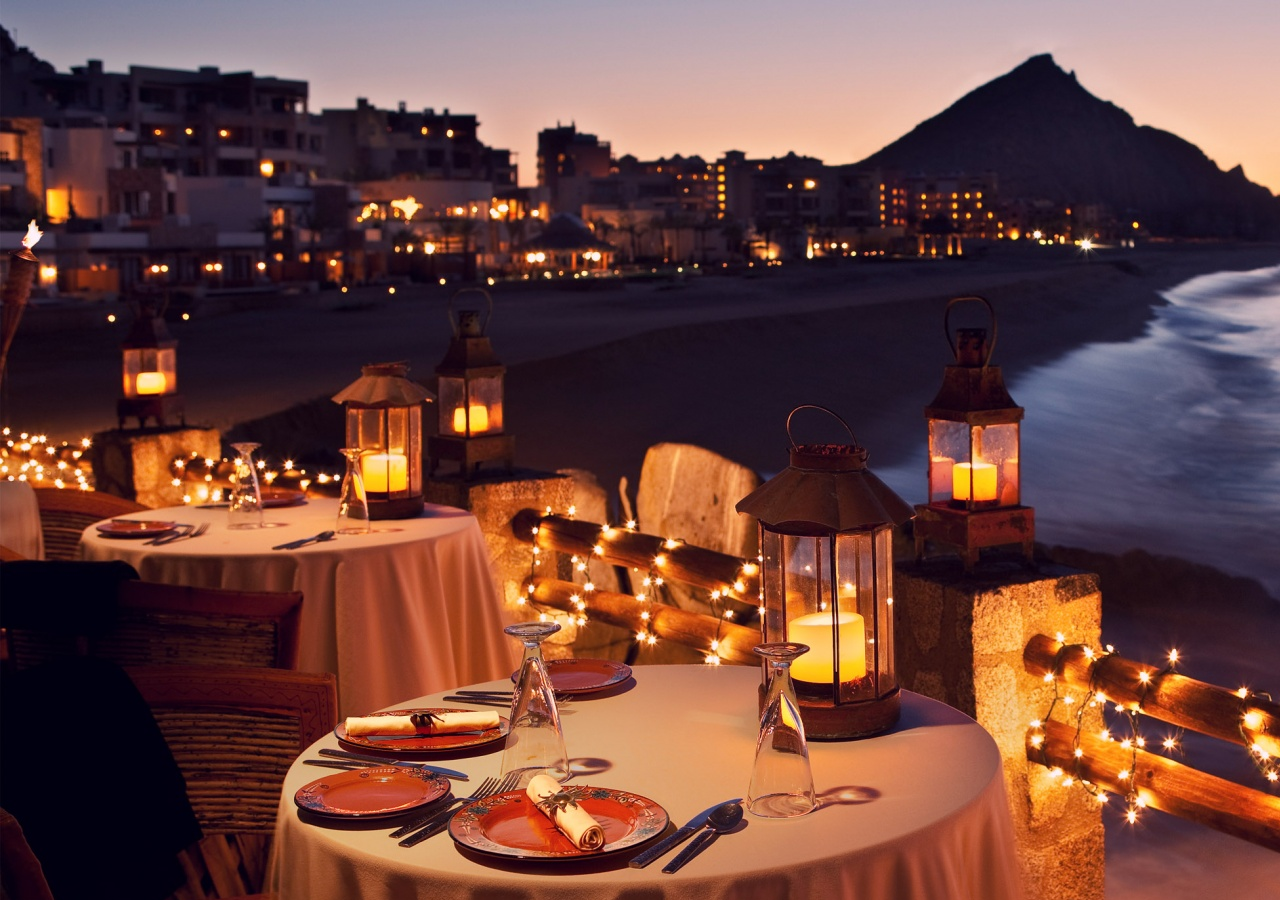
<file: src/main/resources/static/requestForDinner.html>
<!DOCTYPE html>
<html>
<head>
<meta charset="ISO-8859-1">
<script type="text/javascript" src="jquery-1.8.3.min.js"></script>
 <script type="text/javascript" src="requestForDinner.js"> </script> 

<link rel="stylesheet" href="css/style.css">
<link rel="stylesheet" href="css/admin.css">

<title>Response for dinner</title>
<body>

<div class="wrapper centered centered-friends-border "> 
<div class = "form-group">
	
<div id = "content"> </div>
<!-- 	<table id="tabelaPorudzbina" style="border-collapse:separate;  border-spacing:0.6e.m;" align="center"> -->
<!-- 		<tr> </tr> -->
	
<!-- 	</table> -->
	
	<table id="tabelaOdgovorNaPoziv" style="border-collapse:separate;  border-spacing:0.6e.m;" >
		<tr> </tr>
	
	</table>

	
	<table id="tabelaOdabir" style="border-collapse:separate;  border-spacing:0.6e.m;" >
		<tr> </tr>
	
	</table>

	
	
	

</div>   
</div>


</body>
</html>
</file>
<file: src/main/resources/static/css/admin.css>
body {
    background-image: url(m.jpg);
 	 /*background: 	linear-gradient(#e6eeff,#6699ff);*/
    font-family: "Helvetica Neue", Helvetica, Arial;
    padding-top: 90px;
    height : 600px;
}

ul {
    list-style-type: none;
    margin: 0;
    padding: 0;
    overflow: hidden;
    background-color: #1f1424;
}

li {
    float: left;
}

li a, .dropbtn {
    display: inline-block;
    color: white;
    text-align: center;
    padding: 14px 16px;
    text-decoration: none;
}

li a:hover, .dropdown:hover .dropbtn {
    background-color: #f67d34;
}

li.dropdown {
    display: inline-block;
}

.dropdown-content {
    display: none;
    position: absolute;
    background-color: #f9f9f9;
    min-width: 160px;
    box-shadow: 0px 8px 16px 0px rgba(0,0,0,0.2);
}

.dropdown-content a {
    color: black;
    padding: 12px 16px;
    text-decoration: none;
    display: block;
    text-align: left;
}

.dropdown-content a:hover {background-color: #f1f1f1}

.dropdown:hover .dropdown-content {
    display: block;
}

#formLogout #logout {
    width: 8%;
    margin-top: 20px;
    padding: 15px 0;
    font-size: 14px;
    font-weight: 500;
    letter-spacing: 1px;
    text-align: center;
    text-decoration: none;
    -moz-border-radius: 5px;
    -webkit-border-radius: 5px;
    border-radius: 5px;
    border: 1px solid #737b8d;
    -moz-box-shadow:
        0px 5px 5px rgba(000,000,000,0.1),
        inset 0px 1px 0px rgba(255,255,255,0.5);
    -webkit-box-shadow:
        0px 5px 5px rgba(000,000,000,0.1),
        inset 0px 1px 0px rgba(255,255,255,0.5);
    box-shadow:
        0px 5px 5px rgba(000,000,000,0.1),
        inset 0px 1px 0px rgba(255,255,255,0.5);
    text-shadow:
        0px 1px 3px rgba(000,000,000,0.3),
        0px 0px 0px rgba(255,255,255,0);
    display: table;
    position: static;
    clear: both;
}

#tabela {
    margin: 80px;
    background-color: #ffffff;
    border: 1px solid black;
    opacity: 0.9;
    filter: alpha(opacity=90); /* For IE8 and earlier */
}

#tabela p{
	text-align: center;
	font-size : 50px;
	font-weight: bold;
    color: #000000;
}

#tabelaPrikaz {
    border-collapse: collapse;
    width: 98%;
    margin : 10px;
}

input[type=submit]{
	width: 100%;
	font-weight: bold;
    color: #000000;
    align-self : center;
    -webkit-align-self: center;
}

th, td {
    text-align: center;
    padding: 8px;
    font-weight: bold;
    color: #000000;
}

tr{background-color: #f2f2f2}

th {
    background-color: #000000;
    color: white;
}

#mestoZaZalbu{
	text-align: center;
}


#mestoZaZalbu p{
	text-align: center;
	font-size : 20px;
	font-weight: bold;
    color: #000000;
}

#mestoZaZalbu textarea{
	text-align: center;
	font-size : 20px;
	font-weight: bold;
    color: #000000;
	background-color: #ffffff;
}

#mestoZaZalbu select{
	background: #f5f5f5;
    font-size: 0.8rem;
    -moz-border-radius: 3px;
    -webkit-border-radius: 3px;
    border-radius: 3px;
    border: none;
    padding: 13px 10px;
    margin-left : 10px;
    width: 250px;
    margin-bottom: 10px;
    box-shadow: inset 0px 2px 3px rgba( 0,0,0,0.1 );
    clear: both;
}

#zalbaFormAdmin .butt{
	width : 40%;
    border: none;
    color: #000000;
    padding: 16px 32px;
    text-align: center;
    text-decoration: none;
    display: inline-block;
    font-size: 16px;
    margin: 4px 2px;
    -webkit-transition-duration: 0.4s; /* Safari */
    transition-duration: 0.4s;
}
</file>
<file: src/main/resources/static/css/style.css>
/*----------  libraries
------------------------------------------------------------------------------*/
/*----------  reset
------------------------------------------------------------------------------*/
body, div, dl, dt, dd, ul, ol, li, h1, h2, h3, h4, h5, h6, pre, form, fieldset, input, textarea, p, blockquote,  td {
  margin: 0;
  padding: 0; }

th{
	color: #40a540;
}
html {
  -webkit-font-smoothing: antialiased; }

h1, h2, h3, h4, h5, h6 {
  font-weight: normal; }

article, aside, details, figcaption, figure, footer, header, hgroup, nav, section {
  display: block; }

audio, canvas, video {
  display: inline-block;
  *display: inline;
  *zoom: 1; }

audio:not([controls]) {
  display: none; }

[hidden] {
  display: none; }

/*----------  base reset
------------------------------------------------------------------------------*/
html {
  font-size: 100%;
  -webkit-text-size-adjust: 100%;
  -ms-text-size-adjust: 100%; }

html, button, input, select, textarea {
  font-family: sans-serif;
  color: #333; }

body {
  margin: 0;
  font-size: 1em;
  line-height: 1.4; }

::-moz-selection {
  background: #000;
  color: #fff;
  text-shadow: none; }

::selection {
  background: #000;
  color: #fff;
  text-shadow: none; }

/*----------  links
------------------------------------------------------------------------------*/
a {
  text-decoration: none; }

a:focus, a:hover, a:active {
  outline: none; }

/*----------  typography
------------------------------------------------------------------------------*/
abbr[title] {
  border-bottom: 1px dotted; }

b, strong {
  font-weight: bold; }

blockquote {
  margin: 0; }

dfn {
  font-style: italic; }

hr {
  display: block;
  height: 1px;
  border: 0;
  border-top: 1px solid #cccccc;
  margin: 1em 0;
  padding: 0; }

ins {
  background: #ff9;
  color: #000;
  text-decoration: none; }

pre, code, kbd, samp {
  font-family: monospace, serif;
  _font-family: "courier new", monospace;
  font-size: 1em; }

pre {
  white-space: pre;
  white-space: pre-wrap;
  word-wrap: break-word; }

q {
  quotes: none; }

q:before, q:after {
  content: "";
  content: none; }

small {
  font-size: 85%; }

sub, sup {
  font-size: 75%;
  line-height: 0;
  position: relative;
  vertical-align: baseline; }

sup {
  top: -0.5em; }

sub {
  bottom: -0.25em; }

/*----------  lists
------------------------------------------------------------------------------*/
nav ul,
nav ol,
ul,
li {
  list-style: none;
  list-style-image: none;
  margin: 0;
  padding: 0; }

/*----------  Embedded content
------------------------------------------------------------------------------*/
img {
  border: 0;
  -ms-interpolation-mode: bicubic;
  vertical-align: middle; }

svg:not(:root) {
  overflow: hidden; }

/*----------  forms
------------------------------------------------------------------------------*/
figure {
  margin: 0; }

form {
  margin: 0; }

fieldset {
  border: 0;
  margin: 0;
  padding: 0; }

label {
  cursor: pointer; }

legend {
  border: 0;
  *margin-left: -7px;
  padding: 0;
  white-space: normal; }

button, input, select, textarea {
  font-size: 100%;
  margin: 0;
  vertical-align: baseline;
  *vertical-align: middle; }

button, input {
  line-height: normal; }

button, input[type="button"], input[type="reset"], input[type="submit"] {
  cursor: pointer;
  -webkit-appearance: button;
  *overflow: visible;}

button[disabled], input[disabled] {
  cursor: default; }

input[type="checkbox"], input[type="radio"] {
  box-sizing: border-box;
  padding: 0;
  *width: 13px;
  *height: 13px; }

input[type="search"] {
  -webkit-appearance: textfield;
  -moz-box-sizing: content-box;
  -webkit-box-sizing: content-box;
  box-sizing: content-box; }

input[type="search"]::-webkit-search-decoration, input[type="search"]::-webkit-search-cancel-button {
  -webkit-appearance: none; }

button::-moz-focus-inner, input::-moz-focus-inner {
  border: 0;
  padding: 0; }

textarea {
  overflow: auto;
  vertical-align: top;
  resize: vertical; }

/* Colors for form validity */
input:invalid, textarea:invalid {
  background-color: #f0dddd; }

input, textarea, select {
  outline: none; }

/*----------  tables
------------------------------------------------------------------------------*/
table {
  border-collapse: collapse;
  border-spacing: 0; }

td {
  vertical-align: top; }

/*----------  chrome frame prompt
------------------------------------------------------------------------------*/
.chromeframe {
  margin: 0.2em 0;
  background: #ccc;
  color: black;
  padding: 0.2em 0; }

/*----------  clearfix
------------------------------------------------------------------------------*/
.clearfix:before, .clearfix:after {
  content: "";
  display: table; }

.clearfix:after {
  clear: both; }

.clearfix {
  *zoom: 1; }

/* jQuery UI - v1.9.2 - 2013-02-13
* http://jqueryui.com
* Includes: jquery.ui.core.css, jquery.ui.datepicker.css
* To view and modify this theme, visit http://jqueryui.com/themeroller/?ffDefault=Trebuchet%20MS%2CHelvetica%2CArial%2Csans-serif&fwDefault=bold&fsDefault=1.1em&cornerRadius=6px&bgColorHeader=dddddd&bgTextureHeader=glass&bgImgOpacityHeader=35&borderColorHeader=bbbbbb&fcHeader=444444&iconColorHeader=999999&bgColorContent=c9c9c9&bgTextureContent=inset_soft&bgImgOpacityContent=50&borderColorContent=aaaaaa&fcContent=333333&iconColorContent=999999&bgColorDefault=eeeeee&bgTextureDefault=glass&bgImgOpacityDefault=60&borderColorDefault=cccccc&fcDefault=3383bb&iconColorDefault=70b2e1&bgColorHover=f8f8f8&bgTextureHover=glass&bgImgOpacityHover=100&borderColorHover=bbbbbb&fcHover=599fcf&iconColorHover=3383bb&bgColorActive=999999&bgTextureActive=inset_hard&bgImgOpacityActive=75&borderColorActive=999999&fcActive=ffffff&iconColorActive=454545&bgColorHighlight=eeeeee&bgTextureHighlight=flat&bgImgOpacityHighlight=55&borderColorHighlight=ffffff&fcHighlight=444444&iconColorHighlight=3383bb&bgColorError=c0402a&bgTextureError=flat&bgImgOpacityError=55&borderColorError=c0402a&fcError=ffffff&iconColorError=fbc856&bgColorOverlay=eeeeee&bgTextureOverlay=flat&bgImgOpacityOverlay=0&opacityOverlay=80&bgColorShadow=aaaaaa&bgTextureShadow=flat&bgImgOpacityShadow=0&opacityShadow=60&thicknessShadow=4px&offsetTopShadow=-4px&offsetLeftShadow=-4px&cornerRadiusShadow=0px
* Copyright (c) 2013 jQuery Foundation and other contributors Licensed MIT */
/* Layout helpers
----------------------------------*/
.ui-helper-hidden {
  display: none; }

.ui-helper-hidden-accessible {
  border: 0;
  clip: rect(0 0 0 0);
  height: 1px;
  margin: -1px;
  overflow: hidden;
  padding: 0;
  position: absolute;
  width: 1px; }

.ui-helper-reset {
  margin: 0;
  padding: 0;
  border: 0;
  outline: 0;
  line-height: 1.3;
  text-decoration: none;
  font-size: 100%;
  list-style: none; }

.ui-helper-clearfix:before, .ui-helper-clearfix:after {
  content: "";
  display: table; }

.ui-helper-clearfix:after {
  clear: both; }

.ui-helper-clearfix {
  zoom: 1; }

.ui-helper-zfix {
  width: 100%;
  height: 100%;
  top: 0;
  left: 0;
  position: absolute;
  opacity: 0;
  filter: Alpha(Opacity=0); }

/* Interaction Cues
----------------------------------*/
.ui-state-disabled {
  cursor: default !important; }

/* Icons
----------------------------------*/
/* states and images */
.ui-icon {
  display: block;
  text-indent: -99999px;
  overflow: hidden;
  background-repeat: no-repeat; }

/* Misc visuals
----------------------------------*/
/* Overlays */
.ui-widget-overlay {
  position: absolute;
  top: 0;
  left: 0;
  width: 100%;
  height: 100%; }

.ui-datepicker {
  width: 17em;
  padding: 0.2em 0.2em 0;
  display: none; }

.ui-datepicker .ui-datepicker-header {
  position: relative;
  padding: 0.2em 0; }

.ui-datepicker .ui-datepicker-prev, .ui-datepicker .ui-datepicker-next {
  position: absolute;
  top: 2px;
  width: 1.8em;
  height: 1.8em; }

.ui-datepicker .ui-datepicker-prev-hover, .ui-datepicker .ui-datepicker-next-hover {
  top: 1px; }

.ui-datepicker .ui-datepicker-prev {
  left: 2px; }

.ui-datepicker .ui-datepicker-next {
  right: 2px; }

.ui-datepicker .ui-datepicker-prev-hover {
  left: 1px; }

.ui-datepicker .ui-datepicker-next-hover {
  right: 1px; }

.ui-datepicker .ui-datepicker-prev span, .ui-datepicker .ui-datepicker-next span {
  display: block;
  position: absolute;
  left: 50%;
  margin-left: -8px;
  top: 50%;
  margin-top: -8px; }

.ui-datepicker .ui-datepicker-title {
  margin: 0 2.3em;
  line-height: 1.8em;
  text-align: center; }

.ui-datepicker .ui-datepicker-title select {
  font-size: 1em;
  margin: 1px 0; }

.ui-datepicker select.ui-datepicker-month-year {
  width: 100%; }

.ui-datepicker select.ui-datepicker-month,
.ui-datepicker select.ui-datepicker-year {
  width: 49%; }

.ui-datepicker table {
  width: 100%;
  font-size: .9em;
  border-collapse: collapse;
  margin: 0 0 0.4em; }

.ui-datepicker th {
  padding: 0.7em 0.3em;
  text-align: center;
  font-weight: bold;
  border: 0; }

.ui-datepicker td {
  border: 0;
  padding: 1px; }

.ui-datepicker td span, .ui-datepicker td a {
  display: block;
  padding: .2em;
  text-align: right;
  text-decoration: none; }

.ui-datepicker .ui-datepicker-buttonpane {
  background-image: none;
  margin: 0.7em 0 0 0;
  padding: 0 0.2em;
  border-left: 0;
  border-right: 0;
  border-bottom: 0; }

.ui-datepicker .ui-datepicker-buttonpane button {
  float: right;
  margin: 0.5em 0.2em 0.4em;
  cursor: pointer;
  padding: 0.2em 0.6em 0.3em 0.6em;
  width: auto;
  overflow: visible; }

.ui-datepicker .ui-datepicker-buttonpane button.ui-datepicker-current {
  float: left; }

/* with multiple calendars */
.ui-datepicker.ui-datepicker-multi {
  width: auto; }

.ui-datepicker-multi .ui-datepicker-group {
  float: left; }

.ui-datepicker-multi .ui-datepicker-group table {
  width: 95%;
  margin: 0 auto 0.4em; }

.ui-datepicker-multi-2 .ui-datepicker-group {
  width: 50%; }

.ui-datepicker-multi-3 .ui-datepicker-group {
  width: 33.3%; }

.ui-datepicker-multi-4 .ui-datepicker-group {
  width: 25%; }

.ui-datepicker-multi .ui-datepicker-group-last .ui-datepicker-header {
  border-left-width: 0; }

.ui-datepicker-multi .ui-datepicker-group-middle .ui-datepicker-header {
  border-left-width: 0; }

.ui-datepicker-multi .ui-datepicker-buttonpane {
  clear: left; }

.ui-datepicker-row-break {
  clear: both;
  width: 100%;
  font-size: 0em; }

/* RTL support */
.ui-datepicker-rtl {
  direction: rtl; }

.ui-datepicker-rtl .ui-datepicker-prev {
  right: 2px;
  left: auto; }

.ui-datepicker-rtl .ui-datepicker-next {
  left: 2px;
  right: auto; }

.ui-datepicker-rtl .ui-datepicker-prev:hover {
  right: 1px;
  left: auto; }

.ui-datepicker-rtl .ui-datepicker-next:hover {
  left: 1px;
  right: auto; }

.ui-datepicker-rtl .ui-datepicker-buttonpane {
  clear: right; }

.ui-datepicker-rtl .ui-datepicker-buttonpane button {
  float: left; }

.ui-datepicker-rtl .ui-datepicker-buttonpane button.ui-datepicker-current {
  float: right; }

.ui-datepicker-rtl .ui-datepicker-group {
  float: right; }

.ui-datepicker-rtl .ui-datepicker-group-last .ui-datepicker-header {
  border-right-width: 0;
  border-left-width: 1px; }

.ui-datepicker-rtl .ui-datepicker-group-middle .ui-datepicker-header {
  border-right-width: 0;
  border-left-width: 1px; }

/* IE6 IFRAME FIX (taken from datepicker 1.5.3 */
.ui-datepicker-cover {
  position: absolute;
  /*must have*/
  z-index: -1;
  /*must have*/
  filter: mask();
  /*must have*/
  top: -4px;
  /*must have*/
  left: -4px;
  /*must have*/
  width: 200px;
  /*must have*/
  height: 200px;
  /*must have*/ }

/* Component containers
----------------------------------*/
.ui-widget {
  font-family: Trebuchet MS, Helvetica, Arial, sans-serif;
  font-size: 1.1em; }

.ui-widget .ui-widget {
  font-size: 1em; }

.ui-widget input, .ui-widget select, .ui-widget textarea, .ui-widget button {
  font-family: Trebuchet MS, Helvetica, Arial, sans-serif;
  font-size: 1em; }

.ui-widget-content {
  border: 1px solid #aaaaaa;
  background: #c9c9c9 url(../images/datepicker/ui-bg_inset-soft_50_c9c9c9_1x100.png) 50% bottom repeat-x;
  color: #333333; }

.ui-widget-content a {
  color: #333333; }

.ui-widget-header {
  border: 1px solid #bbbbbb;
  background: #dddddd url(../images/datepicker/ui-bg_glass_35_dddddd_1x400.png) 50% 50% repeat-x;
  color: #444444;
  font-weight: bold; }

.ui-widget-header a {
  color: #444444; }

/* Interaction states
----------------------------------*/
.ui-state-default, .ui-widget-content .ui-state-default, .ui-widget-header .ui-state-default {
  border: 1px solid #cccccc;
  background: #eeeeee url(../images/datepicker/ui-bg_glass_60_eeeeee_1x400.png) 50% 50% repeat-x;
  font-weight: bold;
  color: #ffcc99 }

.ui-state-default a, .ui-state-default a:link, .ui-state-default a:visited {
  color: #ffcc99;
  text-decoration: none; }

.ui-state-hover, .ui-widget-content .ui-state-hover, .ui-widget-header .ui-state-hover, .ui-state-focus, .ui-widget-content .ui-state-focus, .ui-widget-header .ui-state-focus {
  border: 1px solid #bbbbbb;
  background: #f8f8f8 url(../images/datepicker/ui-bg_glass_100_f8f8f8_1x400.png) 50% 50% repeat-x;
  font-weight: bold;
  color: #000; }

.ui-state-hover a, .ui-state-hover a:hover, .ui-state-hover a:link, .ui-state-hover a:visited {
  color: #000;
  text-decoration: none; }

.ui-state-active, .ui-widget-content .ui-state-active, .ui-widget-header .ui-state-active {
  border: 1px solid #999999;
  background: #999999 url(../images/datepicker/ui-bg_inset-hard_75_999999_1x100.png) 50% 50% repeat-x;
  font-weight: bold;
  color: #ffffff; }

.ui-state-active a, .ui-state-active a:link, .ui-state-active a:visited {
  color: #ffffff;
  text-decoration: none; }

/* Interaction Cues
----------------------------------*/
.ui-state-highlight, .ui-widget-content .ui-state-highlight, .ui-widget-header .ui-state-highlight {
  border: 1px solid white;
  background: #eeeeee url(../images/datepicker/ui-bg_flat_55_eeeeee_40x100.png) 50% 50% repeat-x;
  color: #444444; }

.ui-state-highlight a, .ui-widget-content .ui-state-highlight a, .ui-widget-header .ui-state-highlight a {
  color: #444444; }

.ui-state-error, .ui-widget-content .ui-state-error, .ui-widget-header .ui-state-error {
  border: 1px solid #c0402a;
  background: #c0402a url(../images/datepicker/ui-bg_flat_55_c0402a_40x100.png) 50% 50% repeat-x;
  color: #ffffff; }

.ui-state-error a, .ui-widget-content .ui-state-error a, .ui-widget-header .ui-state-error a {
  color: #ffffff; }

.ui-state-error-text, .ui-widget-content .ui-state-error-text, .ui-widget-header .ui-state-error-text {
  color: #ffffff; }

.ui-priority-primary, .ui-widget-content .ui-priority-primary, .ui-widget-header .ui-priority-primary {
  font-weight: bold; }

.ui-priority-secondary, .ui-widget-content .ui-priority-secondary, .ui-widget-header .ui-priority-secondary {
  opacity: .7;
  filter: Alpha(Opacity=70);
  font-weight: normal; }

.ui-state-disabled, .ui-widget-content .ui-state-disabled, .ui-widget-header .ui-state-disabled {
  opacity: .35;
  filter: Alpha(Opacity=35);
  background-image: none; }

.ui-state-disabled .ui-icon {
  filter: Alpha(Opacity=35); }

/* For IE8 - See #6059 */
/* Icons
----------------------------------*/
/* states and images */
.ui-icon {
  width: 16px;
  height: 16px;
  background-image: url(../images/datepicker/ui-icons_999999_256x240.png); }

.ui-widget-content .ui-icon {
  background-image: url(../images/datepicker/ui-icons_999999_256x240.png); }

.ui-widget-header .ui-icon {
  background-image: url(../images/datepicker/ui-icons_999999_256x240.png); }

.ui-state-default .ui-icon {
  background-image: url(../images/datepicker/ui-icons_70b2e1_256x240.png); }

.ui-state-hover .ui-icon, .ui-state-focus .ui-icon {
  background-image: url(../images/datepicker/ui-icons_3383bb_256x240.png); }

.ui-state-active .ui-icon {
  background-image: url(../images/datepicker/ui-icons_454545_256x240.png); }

.ui-state-highlight .ui-icon {
  background-image: url(../images/datepicker/ui-icons_3383bb_256x240.png); }

.ui-state-error .ui-icon, .ui-state-error-text .ui-icon {
  background-image: url(../images/datepicker/ui-icons_fbc856_256x240.png); }

/* positioning */
.ui-icon-carat-1-n {
  background-position: 0 0; }

.ui-icon-carat-1-ne {
  background-position: -16px 0; }

.ui-icon-carat-1-e {
  background-position: -32px 0; }

.ui-icon-carat-1-se {
  background-position: -48px 0; }

.ui-icon-carat-1-s {
  background-position: -64px 0; }

.ui-icon-carat-1-sw {
  background-position: -80px 0; }

.ui-icon-carat-1-w {
  background-position: -96px 0; }

.ui-icon-carat-1-nw {
  background-position: -112px 0; }

.ui-icon-carat-2-n-s {
  background-position: -128px 0; }

.ui-icon-carat-2-e-w {
  background-position: -144px 0; }

.ui-icon-triangle-1-n {
  background-position: 0 -16px; }

.ui-icon-triangle-1-ne {
  background-position: -16px -16px; }

.ui-icon-triangle-1-e {
  background-position: -32px -16px; }

.ui-icon-triangle-1-se {
  background-position: -48px -16px; }

.ui-icon-triangle-1-s {
  background-position: -64px -16px; }

.ui-icon-triangle-1-sw {
  background-position: -80px -16px; }

.ui-icon-triangle-1-w {
  background-position: -96px -16px; }

.ui-icon-triangle-1-nw {
  background-position: -112px -16px; }

.ui-icon-triangle-2-n-s {
  background-position: -128px -16px; }

.ui-icon-triangle-2-e-w {
  background-position: -144px -16px; }

.ui-icon-arrow-1-n {
  background-position: 0 -32px; }

.ui-icon-arrow-1-ne {
  background-position: -16px -32px; }

.ui-icon-arrow-1-e {
  background-position: -32px -32px; }

.ui-icon-arrow-1-se {
  background-position: -48px -32px; }

.ui-icon-arrow-1-s {
  background-position: -64px -32px; }

.ui-icon-arrow-1-sw {
  background-position: -80px -32px; }

.ui-icon-arrow-1-w {
  background-position: -96px -32px; }

.ui-icon-arrow-1-nw {
  background-position: -112px -32px; }

.ui-icon-arrow-2-n-s {
  background-position: -128px -32px; }

.ui-icon-arrow-2-ne-sw {
  background-position: -144px -32px; }

.ui-icon-arrow-2-e-w {
  background-position: -160px -32px; }

.ui-icon-arrow-2-se-nw {
  background-position: -176px -32px; }

.ui-icon-arrowstop-1-n {
  background-position: -192px -32px; }

.ui-icon-arrowstop-1-e {
  background-position: -208px -32px; }

.ui-icon-arrowstop-1-s {
  background-position: -224px -32px; }

.ui-icon-arrowstop-1-w {
  background-position: -240px -32px; }

.ui-icon-arrowthick-1-n {
  background-position: 0 -48px; }

.ui-icon-arrowthick-1-ne {
  background-position: -16px -48px; }

.ui-icon-arrowthick-1-e {
  background-position: -32px -48px; }

.ui-icon-arrowthick-1-se {
  background-position: -48px -48px; }

.ui-icon-arrowthick-1-s {
  background-position: -64px -48px; }

.ui-icon-arrowthick-1-sw {
  background-position: -80px -48px; }

.ui-icon-arrowthick-1-w {
  background-position: -96px -48px; }

.ui-icon-arrowthick-1-nw {
  background-position: -112px -48px; }

.ui-icon-arrowthick-2-n-s {
  background-position: -128px -48px; }

.ui-icon-arrowthick-2-ne-sw {
  background-position: -144px -48px; }

.ui-icon-arrowthick-2-e-w {
  background-position: -160px -48px; }

.ui-icon-arrowthick-2-se-nw {
  background-position: -176px -48px; }

.ui-icon-arrowthickstop-1-n {
  background-position: -192px -48px; }

.ui-icon-arrowthickstop-1-e {
  background-position: -208px -48px; }

.ui-icon-arrowthickstop-1-s {
  background-position: -224px -48px; }

.ui-icon-arrowthickstop-1-w {
  background-position: -240px -48px; }

.ui-icon-arrowreturnthick-1-w {
  background-position: 0 -64px; }

.ui-icon-arrowreturnthick-1-n {
  background-position: -16px -64px; }

.ui-icon-arrowreturnthick-1-e {
  background-position: -32px -64px; }

.ui-icon-arrowreturnthick-1-s {
  background-position: -48px -64px; }

.ui-icon-arrowreturn-1-w {
  background-position: -64px -64px; }

.ui-icon-arrowreturn-1-n {
  background-position: -80px -64px; }

.ui-icon-arrowreturn-1-e {
  background-position: -96px -64px; }

.ui-icon-arrowreturn-1-s {
  background-position: -112px -64px; }

.ui-icon-arrowrefresh-1-w {
  background-position: -128px -64px; }

.ui-icon-arrowrefresh-1-n {
  background-position: -144px -64px; }

.ui-icon-arrowrefresh-1-e {
  background-position: -160px -64px; }

.ui-icon-arrowrefresh-1-s {
  background-position: -176px -64px; }

.ui-icon-arrow-4 {
  background-position: 0 -80px; }

.ui-icon-arrow-4-diag {
  background-position: -16px -80px; }

.ui-icon-extlink {
  background-position: -32px -80px; }

.ui-icon-newwin {
  background-position: -48px -80px; }

.ui-icon-refresh {
  background-position: -64px -80px; }

.ui-icon-shuffle {
  background-position: -80px -80px; }

.ui-icon-transfer-e-w {
  background-position: -96px -80px; }

.ui-icon-transferthick-e-w {
  background-position: -112px -80px; }

.ui-icon-folder-collapsed {
  background-position: 0 -96px; }

.ui-icon-folder-open {
  background-position: -16px -96px; }

.ui-icon-document {
  background-position: -32px -96px; }

.ui-icon-document-b {
  background-position: -48px -96px; }

.ui-icon-note {
  background-position: -64px -96px; }

.ui-icon-mail-closed {
  background-position: -80px -96px; }

.ui-icon-mail-open {
  background-position: -96px -96px; }

.ui-icon-suitcase {
  background-position: -112px -96px; }

.ui-icon-comment {
  background-position: -128px -96px; }

.ui-icon-person {
  background-position: -144px -96px; }

.ui-icon-print {
  background-position: -160px -96px; }

.ui-icon-trash {
  background-position: -176px -96px; }

.ui-icon-locked {
  background-position: -192px -96px; }

.ui-icon-unlocked {
  background-position: -208px -96px; }

.ui-icon-bookmark {
  background-position: -224px -96px; }

.ui-icon-tag {
  background-position: -240px -96px; }

.ui-icon-home {
  background-position: 0 -112px; }

.ui-icon-flag {
  background-position: -16px -112px; }

.ui-icon-calendar {
  background-position: -32px -112px; }

.ui-icon-cart {
  background-position: -48px -112px; }

.ui-icon-pencil {
  background-position: -64px -112px; }

.ui-icon-clock {
  background-position: -80px -112px; }

.ui-icon-disk {
  background-position: -96px -112px; }

.ui-icon-calculator {
  background-position: -112px -112px; }

.ui-icon-zoomin {
  background-position: -128px -112px; }

.ui-icon-zoomout {
  background-position: -144px -112px; }

.ui-icon-search {
  background-position: -160px -112px; }

.ui-icon-wrench {
  background-position: -176px -112px; }

.ui-icon-gear {
  background-position: -192px -112px; }

.ui-icon-heart {
  background-position: -208px -112px; }

.ui-icon-star {
  background-position: -224px -112px; }

.ui-icon-link {
  background-position: -240px -112px; }

.ui-icon-cancel {
  background-position: 0 -128px; }

.ui-icon-plus {
  background-position: -16px -128px; }

.ui-icon-plusthick {
  background-position: -32px -128px; }

.ui-icon-minus {
  background-position: -48px -128px; }

.ui-icon-minusthick {
  background-position: -64px -128px; }

.ui-icon-close {
  background-position: -80px -128px; }

.ui-icon-closethick {
  background-position: -96px -128px; }

.ui-icon-key {
  background-position: -112px -128px; }

.ui-icon-lightbulb {
  background-position: -128px -128px; }

.ui-icon-scissors {
  background-position: -144px -128px; }

.ui-icon-clipboard {
  background-position: -160px -128px; }

.ui-icon-copy {
  background-position: -176px -128px; }

.ui-icon-contact {
  background-position: -192px -128px; }

.ui-icon-image {
  background-position: -208px -128px; }

.ui-icon-video {
  background-position: -224px -128px; }

.ui-icon-script {
  background-position: -240px -128px; }

.ui-icon-alert {
  background-position: 0 -144px; }

.ui-icon-info {
  background-position: -16px -144px; }

.ui-icon-notice {
  background-position: -32px -144px; }

.ui-icon-help {
  background-position: -48px -144px; }

.ui-icon-check {
  background-position: -64px -144px; }

.ui-icon-bullet {
  background-position: -80px -144px; }

.ui-icon-radio-on {
  background-position: -96px -144px; }

.ui-icon-radio-off {
  background-position: -112px -144px; }

.ui-icon-pin-w {
  background-position: -128px -144px; }

.ui-icon-pin-s {
  background-position: -144px -144px; }

.ui-icon-play {
  background-position: 0 -160px; }

.ui-icon-pause {
  background-position: -16px -160px; }

.ui-icon-seek-next {
  background-position: -32px -160px; }

.ui-icon-seek-prev {
  background-position: -48px -160px; }

.ui-icon-seek-end {
  background-position: -64px -160px; }

.ui-icon-seek-start {
  background-position: -80px -160px; }

/* ui-icon-seek-first is deprecated, use ui-icon-seek-start instead */
.ui-icon-seek-first {
  background-position: -80px -160px; }

.ui-icon-stop {
  background-position: -96px -160px; }

.ui-icon-eject {
  background-position: -112px -160px; }

.ui-icon-volume-off {
  background-position: -128px -160px; }

.ui-icon-volume-on {
  background-position: -144px -160px; }

.ui-icon-power {
  background-position: 0 -176px; }

.ui-icon-signal-diag {
  background-position: -16px -176px; }

.ui-icon-signal {
  background-position: -32px -176px; }

.ui-icon-battery-0 {
  background-position: -48px -176px; }

.ui-icon-battery-1 {
  background-position: -64px -176px; }

.ui-icon-battery-2 {
  background-position: -80px -176px; }

.ui-icon-battery-3 {
  background-position: -96px -176px; }

.ui-icon-circle-plus {
  background-position: 0 -192px; }

.ui-icon-circle-minus {
  background-position: -16px -192px; }

.ui-icon-circle-close {
  background-position: -32px -192px; }

.ui-icon-circle-triangle-e {
  background-position: -48px -192px; }

.ui-icon-circle-triangle-s {
  background-position: -64px -192px; }

.ui-icon-circle-triangle-w {
  background-position: -80px -192px; }

.ui-icon-circle-triangle-n {
  background-position: -96px -192px; }

.ui-icon-circle-arrow-e {
  background-position: -112px -192px; }

.ui-icon-circle-arrow-s {
  background-position: -128px -192px; }

.ui-icon-circle-arrow-w {
  background-position: -144px -192px; }

.ui-icon-circle-arrow-n {
  background-position: -160px -192px; }

.ui-icon-circle-zoomin {
  background-position: -176px -192px; }

.ui-icon-circle-zoomout {
  background-position: -192px -192px; }

.ui-icon-circle-check {
  background-position: -208px -192px; }

.ui-icon-circlesmall-plus {
  background-position: 0 -208px; }

.ui-icon-circlesmall-minus {
  background-position: -16px -208px; }

.ui-icon-circlesmall-close {
  background-position: -32px -208px; }

.ui-icon-squaresmall-plus {
  background-position: -48px -208px; }

.ui-icon-squaresmall-minus {
  background-position: -64px -208px; }

.ui-icon-squaresmall-close {
  background-position: -80px -208px; }

.ui-icon-grip-dotted-vertical {
  background-position: 0 -224px; }

.ui-icon-grip-dotted-horizontal {
  background-position: -16px -224px; }

.ui-icon-grip-solid-vertical {
  background-position: -32px -224px; }

.ui-icon-grip-solid-horizontal {
  background-position: -48px -224px; }

.ui-icon-gripsmall-diagonal-se {
  background-position: -64px -224px; }

.ui-icon-grip-diagonal-se {
  background-position: -80px -224px; }

/* Misc visuals
----------------------------------*/
/* Corner radius */
.ui-corner-all, .ui-corner-top, .ui-corner-left, .ui-corner-tl {
  -moz-border-radius-topleft: 6px;
  -webkit-border-top-left-radius: 6px;
  -khtml-border-top-left-radius: 6px;
  border-top-left-radius: 6px; }

.ui-corner-all, .ui-corner-top, .ui-corner-right, .ui-corner-tr {
  -moz-border-radius-topright: 6px;
  -webkit-border-top-right-radius: 6px;
  -khtml-border-top-right-radius: 6px;
  border-top-right-radius: 6px; }

.ui-corner-all, .ui-corner-bottom, .ui-corner-left, .ui-corner-bl {
  -moz-border-radius-bottomleft: 6px;
  -webkit-border-bottom-left-radius: 6px;
  -khtml-border-bottom-left-radius: 6px;
  border-bottom-left-radius: 6px; }

.ui-corner-all, .ui-corner-bottom, .ui-corner-right, .ui-corner-br {
  -moz-border-radius-bottomright: 6px;
  -webkit-border-bottom-right-radius: 6px;
  -khtml-border-bottom-right-radius: 6px;
  border-bottom-right-radius: 6px; }

/* Overlays */
.ui-widget-overlay {
  background: #eeeeee url(../images/datepicker/ui-bg_flat_0_eeeeee_40x100.png) 50% 50% repeat-x;
  opacity: .8;
  filter: Alpha(Opacity=80); }

.ui-widget-shadow {
  margin: -4px 0 0 -4px;
  padding: 4px;
  background: #aaaaaa url(../images/datepicker/ui-bg_flat_0_aaaaaa_40x100.png) 50% 50% repeat-x;
  opacity: .6;
  filter: Alpha(Opacity=60);
  -moz-border-radius: 0px;
  -khtml-border-radius: 0px;
  -webkit-border-radius: 0px;
  border-radius: 0px; }

/*
 * FancyBox - jQuery Plugin
 * Simple and fancy lightbox alternative
 *
 * Examples and documentation at: http://fancybox.net
 * 
 * Copyright (c) 2008 - 2010 Janis Skarnelis
 * That said, it is hardly a one-person project. Many people have submitted bugs, code, and offered their advice freely. Their support is greatly appreciated.
 * 
 * Version: 1.3.4 (11/11/2010)
 * Requires: jQuery v1.3+
 *
 * Dual licensed under the MIT and GPL licenses:
 *   http://www.opensource.org/licenses/mit-license.php
 *   http://www.gnu.org/licenses/gpl.html
 */
#fancybox-loading {
  position: fixed;
  top: 50%;
  left: 50%;
  width: 40px;
  height: 40px;
  margin-top: -20px;
  margin-left: -20px;
  cursor: pointer;
  overflow: hidden;
  z-index: 1104;
  display: none; }

#fancybox-loading div {
  position: absolute;
  top: 0;
  left: 0;
  width: 40px;
  height: 480px;
  background-image: url("../images/fancybox/fancybox.png"); }

#fancybox-overlay {
  position: absolute;
  top: 0;
  left: 0;
  width: 100%;
  z-index: 1100;
  display: none; }

#fancybox-tmp {
  padding: 0;
  margin: 0;
  border: 0;
  overflow: auto;
  display: none; }

#fancybox-wrap {
  position: absolute;
  top: 0;
  left: 0;
  padding: 20px;
  z-index: 1101;
  outline: none;
  display: none; }

#fancybox-outer {
  position: relative;
  width: 100%;
  height: 100%;
  background: #fff;
  -webkit-border-radius: 5px;
  -moz-border-radius: 5px;
  -ms-border-radius: 5px;
  -o-border-radius: 5px;
  border-radius: 5px; }

#fancybox-content {
  width: 0;
  height: 0;
  padding: 0;
  outline: none;
  position: relative;
  overflow: hidden;
  z-index: 1102;
  border: 0px solid white;
  -webkit-border-radius: 5px;
  -moz-border-radius: 5px;
  -ms-border-radius: 5px;
  -o-border-radius: 5px;
  border-radius: 5px; }

#fancybox-hide-sel-frame {
  position: absolute;
  top: 0;
  left: 0;
  width: 100%;
  height: 100%;
  background: transparent;
  z-index: 1101; }

#fancybox-close {
  position: absolute;
  top: -15px;
  right: -15px;
  width: 30px;
  height: 30px;
  background: transparent url("../images/fancybox/fancybox.png") -40px 0px;
  cursor: pointer;
  z-index: 1103;
  display: none; }

#fancybox-error {
  color: #444;
  font: normal 12px/20px Arial;
  padding: 14px;
  margin: 0; }

#fancybox-img {
  width: 100%;
  height: 100%;
  padding: 0;
  margin: 0;
  border: none;
  outline: none;
  line-height: 0;
  vertical-align: top; }

#fancybox-frame {
  width: 100%;
  height: 100%;
  border: none;
  display: block; }

#fancybox-left, #fancybox-right {
  position: absolute;
  bottom: 0px;
  height: 100%;
  width: 35%;
  cursor: pointer;
  outline: none;
  background: transparent url("../images/fancybox/blank.gif");
  z-index: 1102;
  display: none; }

#fancybox-left {
  left: 0px; }

#fancybox-right {
  right: 0px; }

#fancybox-left-ico, #fancybox-right-ico {
  position: absolute;
  top: 50%;
  left: -9999px;
  width: 30px;
  height: 30px;
  margin-top: -15px;
  cursor: pointer;
  z-index: 1102;
  display: block; }

#fancybox-left-ico {
  background-image: url("../images/fancybox/fancybox.png");
  background-position: -40px -30px; }

#fancybox-right-ico {
  background-image: url("../images/fancybox/fancybox.png");
  background-position: -40px -60px; }

#fancybox-left:hover, #fancybox-right:hover {
  visibility: visible;
  /* IE6 */ }

#fancybox-left:hover span {
  left: 20px; }

#fancybox-right:hover span {
  left: auto;
  right: 20px; }

.fancybox-bg {
  position: absolute;
  padding: 0;
  margin: 0;
  border: 0;
  width: 20px;
  height: 20px;
  z-index: 1001; }

#fancybox-bg-n {
  top: -20px;
  left: 0;
  width: 100%;
  background-image: url("../images/fancybox/fancybox-x.png"); }

#fancybox-bg-ne {
  top: -20px;
  right: -20px;
  background-image: url("../images/fancybox/fancybox.png");
  background-position: -40px -162px; }

#fancybox-bg-e {
  top: 0;
  right: -20px;
  height: 100%;
  background-image: url("../images/fancybox/fancybox-y.png");
  background-position: -20px 0px; }

#fancybox-bg-se {
  bottom: -20px;
  right: -20px;
  background-image: url("../images/fancybox/fancybox.png");
  background-position: -40px -182px; }

#fancybox-bg-s {
  bottom: -20px;
  left: 0;
  width: 100%;
  background-image: url("../images/fancybox/fancybox-x.png");
  background-position: 0px -20px; }

#fancybox-bg-sw {
  bottom: -20px;
  left: -20px;
  background-image: url("../images/fancybox/fancybox.png");
  background-position: -40px -142px; }

#fancybox-bg-w {
  top: 0;
  left: -20px;
  height: 100%;
  background-image: url("../images/fancybox/fancybox-y.png"); }

#fancybox-bg-nw {
  top: -20px;
  left: -20px;
  background-image: url("../images/fancybox/fancybox.png");
  background-position: -40px -122px; }

#fancybox-title {
  font-family: Helvetica;
  font-size: 12px;
  z-index: 1102; }

.fancybox-title-inside {
  padding-bottom: 10px;
  text-align: center;
  color: #333;
  background: #fff;
  position: relative; }

.fancybox-title-outside {
  padding-top: 10px;
  color: #fff; }

.fancybox-title-over {
  position: absolute;
  bottom: 0;
  left: 0;
  color: #FFF;
  text-align: left; }

#fancybox-title-over {
  padding: 10px;
  background-image: url("../images/fancybox/fancy_title_over.png");
  display: block; }

.fancybox-title-float {
  position: absolute;
  left: 0;
  bottom: -20px;
  height: 32px; }

#fancybox-title-float-wrap {
  border: none;
  border-collapse: collapse;
  width: auto; }

#fancybox-title-float-wrap td {
  border: none;
  white-space: nowrap; }

#fancybox-title-float-left {
  padding: 0 0 0 15px;
  background: url("../images/fancybox/fancybox.png") -40px -90px no-repeat; }

#fancybox-title-float-main {
  color: #FFF;
  line-height: 29px;
  font-weight: bold;
  padding: 0 0 3px 0;
  background: url("../images/fancybox/fancybox-x.png") 0px -40px; }

#fancybox-title-float-right {
  padding: 0 0 0 15px;
  background: url("../images/fancybox/fancybox.png") -55px -90px no-repeat; }

/* IE6 */
.fancybox-ie6 #fancybox-close {
  background: transparent;
  filter: progid:DXImageTransform.Microsoft.AlphaImageLoader(src='fancybox/fancy_close.png', sizingMethod='scale'); }

.fancybox-ie6 #fancybox-left-ico {
  background: transparent;
  filter: progid:DXImageTransform.Microsoft.AlphaImageLoader(src='fancybox/fancy_nav_left.png', sizingMethod='scale'); }

.fancybox-ie6 #fancybox-right-ico {
  background: transparent;
  filter: progid:DXImageTransform.Microsoft.AlphaImageLoader(src='fancybox/fancy_nav_right.png', sizingMethod='scale'); }

.fancybox-ie6 #fancybox-title-over {
  background: transparent;
  filter: progid:DXImageTransform.Microsoft.AlphaImageLoader(src='fancybox/fancy_title_over.png', sizingMethod='scale');
  zoom: 1; }

.fancybox-ie6 #fancybox-title-float-left {
  background: transparent;
  filter: progid:DXImageTransform.Microsoft.AlphaImageLoader(src='fancybox/fancy_title_left.png', sizingMethod='scale'); }

.fancybox-ie6 #fancybox-title-float-main {
  background: transparent;
  filter: progid:DXImageTransform.Microsoft.AlphaImageLoader(src='fancybox/fancy_title_main.png', sizingMethod='scale'); }

.fancybox-ie6 #fancybox-title-float-right {
  background: transparent;
  filter: progid:DXImageTransform.Microsoft.AlphaImageLoader(src='fancybox/fancy_title_right.png', sizingMethod='scale'); }

.fancybox-ie6 #fancybox-bg-w, .fancybox-ie6 #fancybox-bg-e, .fancybox-ie6 #fancybox-left, .fancybox-ie6 #fancybox-right, #fancybox-hide-sel-frame {
  height: expression(this.parentNode.clientHeight + "px"); }

#fancybox-loading.fancybox-ie6 {
  position: absolute;
  margin-top: 0;
  top: expression((-20 + (document.documentElement.clientHeight ? document.documentElement.clientHeight/2 : document.body.clientHeight/2 ) + ( ignoreMe = document.documentElement.scrollTop ? document.documentElement.scrollTop : document.body.scrollTop )) + 'px'); }

#fancybox-loading.fancybox-ie6 div {
  background: transparent;
  filter: progid:DXImageTransform.Microsoft.AlphaImageLoader(src='fancybox/fancy_loading.png', sizingMethod='scale'); }

/* IE6, IE7, IE8 */
.fancybox-ie .fancybox-bg {
  background: transparent !important; }

.fancybox-ie #fancybox-bg-n {
  filter: progid:DXImageTransform.Microsoft.AlphaImageLoader(src='fancybox/fancy_shadow_n.png', sizingMethod='scale'); }

.fancybox-ie #fancybox-bg-ne {
  filter: progid:DXImageTransform.Microsoft.AlphaImageLoader(src='fancybox/fancy_shadow_ne.png', sizingMethod='scale'); }

.fancybox-ie #fancybox-bg-e {
  filter: progid:DXImageTransform.Microsoft.AlphaImageLoader(src='fancybox/fancy_shadow_e.png', sizingMethod='scale'); }

.fancybox-ie #fancybox-bg-se {
  filter: progid:DXImageTransform.Microsoft.AlphaImageLoader(src='fancybox/fancy_shadow_se.png', sizingMethod='scale'); }

.fancybox-ie #fancybox-bg-s {
  filter: progid:DXImageTransform.Microsoft.AlphaImageLoader(src='fancybox/fancy_shadow_s.png', sizingMethod='scale'); }

.fancybox-ie #fancybox-bg-sw {
  filter: progid:DXImageTransform.Microsoft.AlphaImageLoader(src='fancybox/fancy_shadow_sw.png', sizingMethod='scale'); }

.fancybox-ie #fancybox-bg-w {
  filter: progid:DXImageTransform.Microsoft.AlphaImageLoader(src='fancybox/fancy_shadow_w.png', sizingMethod='scale'); }

.fancybox-ie #fancybox-bg-nw {
  filter: progid:DXImageTransform.Microsoft.AlphaImageLoader(src='fancybox/fancy_shadow_nw.png', sizingMethod='scale'); }

/*----------  helpers
------------------------------------------------------------------------------*/
/*----------  variables
------------------------------------------------------------------------------*/
/*----------  mixins
------------------------------------------------------------------------------*/
/*----------  typography
------------------------------------------------------------------------------*/
@font-face {
  font-family: "TitilliumText22LRegular";
  src: url('../fonts/titilliumtext22l003-webfont.eot');
  src: url('../fonts/titilliumtext22l003-webfont.eot?#iefix') format('eot'), url('../fonts/titilliumtext22l003-webfont.woff') format('woff'), url('../fonts/titilliumtext22l003-webfont.ttf') format('truetype'), url('../fonts/titilliumtext22l003-webfont.svg') format('svg');
  font-weight: normal;
  font-style: normal; }

@font-face {
  font-family: "titilliumtext22l_ththin";
  src: url('../fonts/titilliumtext22l001-webfont.eot');
  src: url('../fonts/titilliumtext22l001-webfont.eot?#iefix') format('eot'), url('../fonts/titilliumtext22l001-webfont.woff') format('woff'), url('../fonts/titilliumtext22l001-webfont.ttf') format('truetype'), url('../fonts/titilliumtext22l001-webfont.svg') format('svg');
  font-weight: normal;
  font-style: normal; }

/*----------  helpers
------------------------------------------------------------------------------*/
.clear {
  clear: both; }

.left {
  float: left; }

.right {
  float: right; }

/*----------  ie fix
------------------------------------------------------------------------------*/
.chromeframe {
  width: 100%;
  position: absolute;
  top: 0;
  left: 0;
  text-align: center;
  background: #ccc;
  color: black;
  padding: 0.2em 0; }

/*----------  main
------------------------------------------------------------------------------*/
/*----------  forms
------------------------------------------------------------------------------*/
.in-text,
.in-pass,
.in-search {
  height: 17px;
  -webkit-border-radius: 5px;
  -moz-border-radius: 5px;
  -ms-border-radius: 5px;
  -o-border-radius: 5px;
  border-radius: 5px;
  background-color: white;
  border: solid 1px silver;
  padding: 5px;
  width: 180px; }

.in-text.large {
  width: 310px; }
.in-text.small {
  width: 100px; }
.in-text.xsmall {
  width: 45px; }
.zabranjeno {
	background-color:  #d6d6c2;
}
.in-pass,
.in-search {
  width: 280px;
  background-image: url(../images/icons/pass.png);
  background-repeat: no-repeat;
  background-position: 7px 5px;
  display: block;
  padding-left: 30px; }

.in-search {
  background-image: url(../images/icons/search.png);
  width: 250px; }

select {
  -webkit-border-radius: 5px;
  -moz-border-radius: 5px;
  -ms-border-radius: 5px;
  -o-border-radius: 5px;
  border-radius: 5px;
  background: white;
  border: solid 1px silver;
  padding: 5px; }

.in-text:hover, .in-text:focus,
.in-pass:hover,
.in-pass:focus,
.in-search:hover,
.in-search:focus,
select:hover,
select:focus {
  border-color: #979696; }
.in-text.error,
.in-pass.error,
.in-search.error,
select.error {
  border-color: #fbc2c4;
  background: #fbe3e4; }

.form {
  float: left;
  width: 255px;
  margin-right: 15px; }
  .form.last {
    margin-right: 0; }
  .form label {
    display: block;
    margin-bottom: 5px;
    color: #666666; }
  .form select {
    width: 100%; }
  .form .in-text {
    width: 95%; }
    .form .in-text.datepicker {
      width: 86%;
      background-image: url(../images/icons/date.png);
      background-repeat: no-repeat;
      background-position: 7px 5px;
      display: block;
      padding-left: 30px; }
  .form li {
    margin-bottom: 10px;
    width: 100%;
    float: left; }
    .form li .choose-date {
      float: left;
      width: 125px; }
      .form li .choose-date label {
        display: inline-block; }
      .form li .choose-date .small {
        width: 70px; }
    .form li .radio {
      width: 90px;
      float: left;
      margin-top: 5px; }
      .form li .radio label {
        display: inline-block; }
    .form li.inline label {
      display: inline-block;
      float: left;
      width: 50px; }
    .form li.inline .radio {
      margin: 0; }
      .form li.inline .radio label {
        margin-right: 10px;
        width: auto; }
  .form .btn.green {
    margin-right: 10px; }

.centered-block input[type="text"] {
  background-image: url(../images/icons/user.png);
  background-repeat: no-repeat;
  background-position: 7px 5px;
  display: block;
  padding-left: 30px;
  width: 280px; }

/*----------  icons
------------------------------------------------------------------------------*/
.ico {
  display: inline-block; }
  .ico.date {
    background-image: url('../images/icons-s0caf731930.png');
    background-position: -16px -48px;
    background-repeat: no-repeat;
    height: 16px;
    width: 16px; }
  .ico.print {
    background-image: url('../images/icons-s0caf731930.png');
    background-position: -23px -32px;
    background-repeat: no-repeat;
    height: 16px;
    width: 16px; }
  .ico.pdf {
    background-image: url('../images/icons-s0caf731930.png');
    background-position: -7px -32px;
    background-repeat: no-repeat;
    height: 16px;
    width: 16px; }
  .ico.excel {
    background-image: url('../images/icons-s0caf731930.png');
    background-position: -20px -16px;
    background-repeat: no-repeat;
    height: 16px;
    width: 16px; }
  .ico.timesheet {
    background-image: url('../images/icons-s0caf731930.png');
    background-position: -22px -64px;
    background-repeat: no-repeat;
    height: 23px;
    width: 18px;
    margin-right: 7px; }
  .ico.clients {
    background-image: url('../images/icons-s0caf731930.png');
    background-position: 0 -143px;
    background-repeat: no-repeat;
    height: 23px;
    width: 26px;
    margin-right: 7px; }
  .ico.projects {
    background-image: url('../images/icons-s0caf731930.png');
    background-position: 0 -212px;
    background-repeat: no-repeat;
    height: 23px;
    width: 23px;
    margin-right: 7px; }
  .ico.categories {
    background-image: url('../images/icons-s0caf731930.png');
    background-position: 0 -166px;
    background-repeat: no-repeat;
    height: 23px;
    width: 25px;
    margin-right: 7px; }
  .ico.team-member {
    background-image: url('../images/icons-s0caf731930.png');
    background-position: 0 -120px;
    background-repeat: no-repeat;
    height: 23px;
    width: 32px;
    margin-right: 7px; }
  .ico.report {
    background-image: url('../images/icons-s0caf731930.png');
    background-position: 0 -189px;
    background-repeat: no-repeat;
    height: 23px;
    width: 23px;
    margin-right: 7px; }

/*----------  layout
------------------------------------------------------------------------------*/
body {
  font-family: Tahoma, Arial, sans-serif;
  font-size: 12px;
  background: #ececec;
  color: #9e9e9e;
  height: 100%; }

.container {
  height: auto !important;
  min-height: 100%; }

.wrapper {
  max-width: 850px;
  margin: 0 auto;
  overflow: hidden; }
  .wrapper.centered {
    max-width: 100% !important;
    overflow: hidden; }
  @media only screen and (min-width: 320px) and (max-width: 767px) {
    .wrapper {
      width: 95%;
      position: relative; }
      .wrapper.centered {
        width: 100%; } }

h1 {
  font-size: 32px;
  text-transform: uppercase;
  font-weight: bold;
  font-family: 'TitilliumText22LRegular';
  color: #d2d2d2;
  text-shadow: rgba(187, 187, 187, 0.5) 1px 1px 0 #aaaaaa;
  margin-bottom: 15px; }

h2 {
  font-size: 22px;
  font-family: 'TitilliumText22LRegular';
  color: #979696;
  margin-bottom: 15px;
  border-bottom: 1px dotted #979696; }

.link {
  color: #f67d34 !important; }
  .link:hover {
    text-decoration: underline; }

.btn {
  height: 28px;
  line-height: 26px;
  -webkit-border-radius: 5px;
  -moz-border-radius: 5px;
  -ms-border-radius: 5px;
  -o-border-radius: 5px;
  border-radius: 5px;
  color: white;
  font-size: 13px;
  display: inline-block;
  padding: 0 20px;
  border: solid 1px #f1592a; }
  .btn.orange {
    border-color: #f1592a;
    background: -webkit-gradient(linear, 50% 0%, 50% 100%, color-stop(0%, #f67d34), color-stop(100%, #f1592a));
    background: -webkit-linear-gradient(#f67d34, #f1592a);
    background: -moz-linear-gradient(#f67d34, #f1592a);
    background: -o-linear-gradient(#f67d34, #f1592a);
    background: linear-gradient(#f67d34, #f1592a);
    *zoom: 1;
    filter: progid:DXImageTransform.Microsoft.gradient(gradientType=0, startColorstr='#FFF67D34', endColorstr='#FFF1592A'); }
 
    .btn.orange:hover {
      border-color: #f67d34;
      background: #f67d34; }
     .myButton {
     background: #ffa64d;
    color: white;
     }
     .selectButton{
     background: #ffa64d;
     color: white;
     }
     .selectProdavnica{
         background:  #52a552;
     	 color: white;
     	 width: 300px; 
     	 height:35px;
     }
  .btn.red {
    border-color: #c44741;
    background: -webkit-gradient(linear, 50% 0%, 50% 100%, color-stop(0%, #ec5d59), color-stop(100%, #be3730));
    background: -webkit-linear-gradient(#ec5d59, #be3730);
    background: -moz-linear-gradient(#ec5d59, #be3730);
    background: -o-linear-gradient(#ec5d59, #be3730);
    background: linear-gradient(#ec5d59, #be3730);
    *zoom: 1;
    filter: progid:DXImageTransform.Microsoft.gradient(gradientType=0, startColorstr='#FFEC5D59', endColorstr='#FFBE3730'); }
    .btn.red:hover {
      border-color: #be3730;
      background: #be3730; }
      
      
            .btn.white {
    border-color: #e2e2e2;
    background: -webkit-gradient(linear, 50% 0%, 50% 100%, color-stop(0%, #f67d34), color-stop(100%, #f1592a));
    
    *zoom: 1;
    filter: progid:DXImageTransform.Microsoft.gradient(gradientType=0, startColorstr='#FFF67D34', endColorstr='#FFF1592A'); }
 
    .btn.white:hover {
      border-color: #f9e8e0;
      background: #f2dad0; }
  
      
      
  .btn.green {
    border-color: #52a552;
    background: -webkit-gradient(linear, 50% 0%, 50% 100%, color-stop(0%, #61c261), color-stop(100%, #51a451));
    background: -webkit-linear-gradient(#61c261, #51a451);
    background: -moz-linear-gradient(#61c261, #51a451);
    background: -o-linear-gradient(#61c261, #51a451);
    background: linear-gradient(#61c261, #51a451);
    *zoom: 1;
    filter: progid:DXImageTransform.Microsoft.gradient(gradientType=0, startColorstr='#FF61C261', endColorstr='#FF51A451'); }
    .btn.green:hover {
      border-color: #51a451;
      background: #51a451; }
  .btn.grey {
    border-color: #ddd;
    background: -webkit-gradient(linear, 50% 0%, 50% 100%, color-stop(0%, #ffffff), color-stop(100%, #ececec));
    background: -webkit-linear-gradient(#ffffff, #ececec);
    background: -moz-linear-gradient(#ffffff, #ececec);
    background: -o-linear-gradient(#ffffff, #ececec);
    background: linear-gradient(#ffffff, #ececec);
    *zoom: 1;
    filter: progid:DXImageTransform.Microsoft.gradient(gradientType=0, startColorstr='#FFFFFFFF', endColorstr='#FFECECEC');
    color: #979696; }
    .btn.grey:hover {
      border-color: #ececec;
      background: #ececec; }
  .btn.white {
    background: white;
    color: #979696;
    padding: 0 12px;
    position: relative;
    border-color: white; }
    .btn.white i {
      position: absolute;
      top: 5px; }
    .btn.white span {
      padding-left: 20px;
      display: inline-block; }
    .btn.white:hover {
      color: #333;
      border-color: #333; }
      
      .top-bar { 
    height: 5px;
    background: #52a552;
    width: 100%;
    border-bottom: 1px solid white;
    margin-bottom: 20px; }
  .btn.nav {
    height: 38px;
    line-height: 36px;
    border: solid 1px #bdbdbd;
    border-bottom: 8px solid #bdbdbd;
    background: -webkit-gradient(linear, 50% 0%, 50% 100%, color-stop(0%, #eeeeee), color-stop(100%, #dddddd));
    background: -webkit-linear-gradient(#eeeeee, #dddddd);
    background: -moz-linear-gradient(#eeeeee, #dddddd);
    background: -o-linear-gradient(#eeeeee, #dddddd);
    background: linear-gradient(#eeeeee, #dddddd);
    *zoom: 1;
    filter: progid:DXImageTransform.Microsoft.gradient(gradientType=0, startColorstr='#FFEEEEEE', endColorstr='#FFDDDDDD');
    color: #979696;
    -webkit-border-radius: 5px 5px 0 0;
    -moz-border-radius: 5px 5px 0 0;
    -ms-border-radius: 5px 5px 0 0;
    -o-border-radius: 5px 5px 0 0;
    border-radius: 5px 5px 0 0; }
    .btn.nav:hover, .btn.nav.active {
      border-color: #ababab;
      color: #f1592a;
      -webkit-box-shadow: 0 1px 1px rgba(132, 132, 132, 0.18);
      -moz-box-shadow: 0 1px 1px rgba(132, 132, 132, 0.18);
      box-shadow: 0 1px 1px rgba(132, 132, 132, 0.18); }
    .btn.nav.active {
      height: 42px;
      line-height: 42px;
      margin-top: -4px;
      background: white; }

.btns-inner {
  text-align: center; }

/*----------  header
------------------------------------------------------------------------------*/
header {
  height: 114px; }
  header .wrapper {
    margin-bottom: 10px;
    position: relative;
    overflow: visible; }
/*   header .top-bar { */
/*     height: 5px; */
/*     background: #f1592a; */
/*     width: 100%; */
/*     overflow: hidden; */
/*     border-bottom: 1px solid white; */
/*     margin-bottom: 20px; } */
  header .user {
    margin-top: 2px; }
    header .user li {
      float: left;
      margin-right: 10px;
      padding-right: 10px;
      border-right: 1px dotted #979696;
      position: relative; }
      header .user li.last {
        margin: 0;
        padding: 0;
        border: none; }
      header .user li a {
        color: #979696; }
        header .user li a:hover {
          color: #f1592a; }
      header .user li .invisible {
        height: 25px;
        width: 100%;
        position: absolute;
        top: 15px;
        left: 0;
        display: none; }
      header .user li .user-menu {
        position: absolute;
        top: 34px;
        right: -50px;
        width: 150px;
        padding: 10px;
        background: white;
        z-index: 9999;
        -webkit-border-radius: 5px;
        -moz-border-radius: 5px;
        -ms-border-radius: 5px;
        -o-border-radius: 5px;
        border-radius: 5px;
        border: 1px solid silver;
        display: none; }
        header .user li .user-menu ul li {
          display: block;
          border: none;
          padding: 0;
          margin: 0 0 5px 0;
          float: none;
          border-bottom: 1px dotted silver;
          padding-bottom: 5px; }
          header .user li .user-menu ul li a {
            display: block; }
            header .user li .user-menu ul li a:hover {
              color: #323232 !important;
              text-decoration: none; }
        header .user li .user-menu:before {
          content: "";
          background-image: url('../images/icons-s0caf731930.png');
          background-position: 0 -64px;
          background-repeat: no-repeat;
          height: 17px;
          width: 22px;
          display: block;
          position: absolute;
          top: -16px;
          left: 70px; }
  header nav {
    width: 100%;
    clear: both;
    position: relative;
    left: 0;
    top: 0; }
    header nav .line {
      border-bottom: 8px solid #bdbdbd;
      width: 100%;
      display: block;
      margin-top: 10px;
      -webkit-border-radius: 5px 0 0 0;
      -moz-border-radius: 5px 0 0 0;
      -ms-border-radius: 5px 0 0 0;
      -o-border-radius: 5px 0 0 0;
      border-radius: 5px 0 0 0; }
      @media only screen and (min-width: 320px) and (max-width: 767px) {
        header nav .line {
          width: 95%;
          margin: 10px auto 0 auto; } }
    header nav .menu {
      float: right;
      margin-top: -39px; }
      header nav .menu li {
        float: left;
        margin-right: -1px; }
        header nav .menu li.last {
          margin-right: 0; }
    header nav .mobile-menu {
      width: 100%; }
      header nav .mobile-menu .menu-btn {
        width: 38px;
        border: 1px solid #e8e8e8;
        border-bottom-color: #bcbcbc;
        background: -webkit-gradient(linear, 50% 0%, 50% 100%, color-stop(0%, #fefefe), color-stop(100%, #eeeeed));
        background: -webkit-linear-gradient(#fefefe, #eeeeed);
        background: -moz-linear-gradient(#fefefe, #eeeeed);
        background: -o-linear-gradient(#fefefe, #eeeeed);
        background: linear-gradient(#fefefe, #eeeeed);
        *zoom: 1;
        filter: progid:DXImageTransform.Microsoft.gradient(gradientType=0, startColorstr='#FFFEFEFE', endColorstr='#FFEEEEED');
        height: 30px;
        display: none;
        -webkit-border-radius: 5px;
        -moz-border-radius: 5px;
        -ms-border-radius: 5px;
        -o-border-radius: 5px;
        border-radius: 5px;
        position: relative;
        float: right;
        margin: -45px 10px 0 0; }
        header nav .mobile-menu .menu-btn span {
          background-image: url('../images/icons-s0caf731930.png');
          background-position: 0 0;
          background-repeat: no-repeat;
          height: 15px;
          width: 16px;
          display: block;
          text-indent: -9999px;
          position: absolute;
          top: 8px;
          left: 11px; }
      header nav .mobile-menu ul {
        display: none;
        width: 100%;
        margin-top: 10px; }
        header nav .mobile-menu ul li {
          height: 28px;
          line-height: 28px;
          background: white;
          border-bottom: 1px dotted #979696;
          padding-left: 25px; }
          header nav .mobile-menu ul li:last-child {
            border: none; }
          header nav .mobile-menu ul li a {
            color: black;
            display: block; }
            header nav .mobile-menu ul li a:hover {
              color: #979696; }
    @media only screen and (min-width: 320px) and (max-width: 767px) {
      header nav .menu {
        display: none; }
      header nav .mobile-menu .menu-btn {
        display: block; } }

@media only screen and (min-width: 320px) and (max-width: 767px) {
  header {
    height: auto; }
    header .wrapper {
      margin-bottom: 0;
      width: 100%; }
    header .logo {
      margin-left: 12px; }
    header .user {
      margin: -8px 12px 0 0;
      text-align: right; }
      header .user li {
        float: none;
        border: none;
        margin: 0;
        padding: 0; }
        header .user li .user-menu {
          right: -2px; } }
/*----------  footer
------------------------------------------------------------------------------*/
footer {
  width: 100%;
  overflow: hidden;
  height: 30px;
  line-height: 30px;
  margin-top: 20px;
  border-top: 1px solid white;
  color: white;
  font-size: 11px;
  background: #979696; }
  footer ul li {
    float: left;
    margin-right: 10px; }
    footer ul li a {
      color: white; }
      footer ul li a:hover {
        text-decoration: underline; }
    footer ul li.last {
      margin-right: 0; }

/*----------  styles
------------------------------------------------------------------------------*/
.content {
  min-height: 500px;
  padding: 15px;
  background: white;
  -webkit-border-radius: 0 0 5px 5px;
  -moz-border-radius: 0 0 5px 5px;
  -ms-border-radius: 0 0 5px 5px;
  -o-border-radius: 0 0 5px 5px;
  border-radius: 0 0 5px 5px;
  border: solid 1px silver;
  border-top: none;
  width: 100%;
  -webkit-box-sizing: border-box;
  -moz-box-sizing: border-box;
  box-sizing: border-box;
  overflow: hidden; }

/*----------  styles
------------------------------------------------------------------------------*/
.logo-wrap {
  width: 100%;
  overflow: hidden;
  background: url(../images/login-intro-wrap-bg.png) no-repeat center bottom; }
  .logo-wrap .inner {
    width: 322px;
    display: block;
    margin: 0 auto;
    text-align: center; }
    .logo-wrap .inner img {
      margin: 50px auto 0 auto; }

.centered-content-wrap {
  width: 100%;
  overflow: hidden;
  background: url(../images/login-content-wrap-bg.png) no-repeat center bottom;
  padding-bottom: 94px; }
  .centered-content-wrap .centered-block {
    width: 322px;
    margin: 20px auto 20px auto;
    padding: 10px;
    background:  #1f1424;
    overflow: hidden;
    padding: 15px;
    -webkit-border-radius: 5px;
    -moz-border-radius: 5px;
    -ms-border-radius: 5px;
    -o-border-radius: 5px;
    border-radius: 5px;
    border: solid 10px #281f32; }
    .centered-content-wrap .centered-block ul li {
      margin-bottom: 15px; }
      .centered-content-wrap .centered-block ul li .link {
        margin-right: 15px; }
      .centered-content-wrap .centered-block ul li .in-label {
        margin-right: 10px; }
      .centered-content-wrap .centered-block ul li.last {
        height: 28px;
        line-height: 28px; }

/*----------  default table
------------------------------------------------------------------------------*/
.default-table {
  width: 100%;
  border-bottom: 1px solid #999999;
  margin-bottom: 15px; }
  .default-table tr td {
    padding: 10px 5px 0 5px;
    color: #666666; }
    .default-table tr td:first-child {
      padding-left: 0; }
    .default-table tr td:last-child {
      padding-right: 0; }
    .default-table tr td.small {
      width: 35px; }
    .default-table tr td select {
      width: 160px; }
    .default-table tr td input.medium {
      width: 160px; }
  .default-table tr th {
    text-align: left;
    font-weight: normal;
    border-top: 1px solid #999999;
    border-bottom: 1px solid #999999;
    padding: 10px 0;
    color: #666666;
    font-weight: bold; }
    .default-table tr th em {
      color: #f1592a; }
    .default-table tr th.small {
      width: 55px; }
  .default-table tr:last-child td {
    padding-bottom: 10px; }

/*----------  timeline
------------------------------------------------------------------------------*/
.grey-box-wrap {
  overflow: hidden;
  width: 100%;
  margin-bottom: 15px;
  background: #ececec;
  -webkit-border-radius: 5px 5px 0 0;
  -moz-border-radius: 5px 5px 0 0;
  -ms-border-radius: 5px 5px 0 0;
  -o-border-radius: 5px 5px 0 0;
  border-radius: 5px 5px 0 0; }
  .grey-box-wrap .top {
    height: 40px;
    line-height: 40px;
    padding: 0 10px;
    overflow: hidden;
    border-bottom: 1px solid white;
    margin-bottom: 10px;
    -webkit-box-sizing: border-box;
    -moz-box-sizing: border-box;
    box-sizing: border-box; }
    .grey-box-wrap .top .center {
      text-align: center;
      width: 48%;
      display: block;
      float: left;
      color: #323232;
      font-size: 14px; }
    .grey-box-wrap .top .prev,
    .grey-box-wrap .top .next {
      width: 25%;
      color: #f1592a;
      display: inline-block;
      font-weight: bold; }
      .grey-box-wrap .top .prev:hover,
      .grey-box-wrap .top .next:hover {
        text-decoration: underline; }
      .grey-box-wrap .top .prev i,
      .grey-box-wrap .top .next i {
        display: inline-block;
        margin-top: 3px; }
    .grey-box-wrap .top .prev {
      float: left; }
      .grey-box-wrap .top .prev i {
        background-image: url('../images/icons-s0caf731930.png');
        background-position: 0 -32px;
        background-repeat: no-repeat;
        height: 12px;
        width: 7px;
        margin-right: 10px; }
    .grey-box-wrap .top .next {
      float: right;
      text-align: right; }
      .grey-box-wrap .top .next i {
        background-image: url('../images/icons-s0caf731930.png');
        background-position: 0 -16px;
        background-repeat: no-repeat;
        height: 12px;
        width: 7px;
        margin-left: 10px; }
  .grey-box-wrap .bottom {
    width: 100%;
    border-bottom: 1px solid #bdbdbd; }
    .grey-box-wrap .bottom .days {
      margin-left: 15px;
      overflow: hidden; }
      .grey-box-wrap .bottom .days li {
        float: left;
        margin-right: 2px;
        width: 99px;
        padding: 5px;
        -webkit-border-radius: 5px 5px 0 0;
        -moz-border-radius: 5px 5px 0 0;
        -ms-border-radius: 5px 5px 0 0;
        -o-border-radius: 5px 5px 0 0;
        border-radius: 5px 5px 0 0;
        border: 1px solid #bdbdbd;
        border-bottom: none;
        background: white; }
        .grey-box-wrap .bottom .days li a {
          color: #666666; }
          .grey-box-wrap .bottom .days li a span {
            display: block;
            clear: both;
            text-transform: uppercase;
            font-weight: bold; }
          .grey-box-wrap .bottom .days li a b {
            float: left;
            font-size: 11px;
            font-weight: normal; }
          .grey-box-wrap .bottom .days li a i {
            float: right;
            font-size: 11px;
            font-style: normal; }
        .grey-box-wrap .bottom .days li.last {
          margin: 0; }
        .grey-box-wrap .bottom .days li.active, .grey-box-wrap .bottom .days li:hover {
          border: solid 1px #f1592a; }
          .grey-box-wrap .bottom .days li.active a, .grey-box-wrap .bottom .days li:hover a {
            color: white; }
        .grey-box-wrap .bottom .days li.active {
          background: -webkit-gradient(linear, 50% 0%, 50% 100%, color-stop(0%, #f67d34), color-stop(100%, #f1592a));
          background: -webkit-linear-gradient(#f67d34, #f1592a);
          background: -moz-linear-gradient(#f67d34, #f1592a);
          background: -o-linear-gradient(#f67d34, #f1592a);
          background: linear-gradient(#f67d34, #f1592a);
          *zoom: 1;
          filter: progid:DXImageTransform.Microsoft.gradient(gradientType=0, startColorstr='#FFF67D34', endColorstr='#FFF1592A'); }
        .grey-box-wrap .bottom .days li:hover {
          background: #f67d34;
          -webkit-transition: background-color 0.2s linear 0s, border 0.2s linear 0s;
          -moz-transition: background-color 0.2s linear 0s, border 0.2s linear 0s;
          -o-transitionn: background-color 0.2s linear 0s, border 0.2s linear 0s; }

/*----------  total hours
------------------------------------------------------------------------------*/
.total {
  width: 100%;
  margin: 15px 0;
  overflow: hidden; }
  .total span {
    float: right;
    font-size: 14px;
    color: white;
    background: #f1592a;
    padding: 0 5px; }
  .total em {
    font-style: normal; }
  .total a {
    float: left;
    color: #f1592a;
    display: inline-block;
    font-weight: bold; }
    .total a:hover {
      text-decoration: underline; }
    .total a i {
      display: inline-block;
      margin-right: 10px;
      background-image: url('../images/icons-s0caf731930.png');
      background-position: 0 -32px;
      background-repeat: no-repeat;
      height: 12px;
      width: 7px; }

/*----------  reports
------------------------------------------------------------------------------*/
.reports {
  padding: 10px;
  -webkit-box-sizing: border-box;
  -moz-box-sizing: border-box;
  box-sizing: border-box;
  -webkit-border-radius: 5px;
  -moz-border-radius: 5px;
  -ms-border-radius: 5px;
  -o-border-radius: 5px;
  border-radius: 5px; }

/*----------  accordion
------------------------------------------------------------------------------*/
.accordion-wrap {
  width: 100%;
  float: left; }
  .accordion-wrap .item {
    width: 100%;
    margin-bottom: 5px;
    float: left; }
    .accordion-wrap .item:hover .heading, .accordion-wrap .item.open .heading {
      background: silver; }
      .accordion-wrap .item:hover .heading span, .accordion-wrap .item.open .heading span {
        color: #333; }
    .accordion-wrap .item.open .heading i {
      background-image: url('../images/icons-s0caf731930.png');
      background-position: -7px -16px;
      background-repeat: no-repeat;
      height: 13px;
      width: 13px; }
  .accordion-wrap .heading {
    background: -webkit-gradient(linear, 50% 0%, 50% 100%, color-stop(0%, #eeeeee), color-stop(100%, #dddddd));
    background: -webkit-linear-gradient(#eeeeee, #dddddd);
    background: -moz-linear-gradient(#eeeeee, #dddddd);
    background: -o-linear-gradient(#eeeeee, #dddddd);
    background: linear-gradient(#eeeeee, #dddddd);
    *zoom: 1;
    filter: progid:DXImageTransform.Microsoft.gradient(gradientType=0, startColorstr='#FFEEEEEE', endColorstr='#FFDDDDDD');
    width: 100%;
    height: 34px;
    line-height: 34px;
    border-top: 1px solid #bdbdbd;
    padding: 0 15px;
    -webkit-box-sizing: border-box;
    -moz-box-sizing: border-box;
    box-sizing: border-box;
    cursor: pointer; }
    .accordion-wrap .heading span {
      color: #666666;
      font-size: 14px; }
    .accordion-wrap .heading i {
      float: right;
      background-image: url('../images/icons-s0caf731930.png');
      background-position: 0 -104px;
      background-repeat: no-repeat;
      height: 13px;
      width: 13px;
      display: inline-block;
      text-indent: -9999px;
      margin-top: 9px; }
  .accordion-wrap .details {
    display: none;
    margin: 10px;
    overflow: hidden; }
    .accordion-wrap .details .buttons {
      width: 100%;
      overflow: hidden;
      margin-top: 15px;
      border-top: 1px solid silver;
      padding-top: 15px; }
      .accordion-wrap .details .buttons .inner {
        float: right; }

/*----------  members page
------------------------------------------------------------------------------*/
.new-member-wrap {
  display: none; }

.new-member-inner {
  width: 300px;
  overflow: auto; }
  .new-member-inner .form {
    border-bottom: 1px solid silver;
    padding-bottom: 15px;
    margin: 0 0 15px 0;
    width: 285px; }
    .new-member-inner .form input[type="text"] {
      width: 100%; }
  .new-member-inner .buttons .inner {
    text-align: center; }

/*----------  search
------------------------------------------------------------------------------*/
.search-page {
  float: right; }

.alpha {
  width: 100%;
  float: left; }
  .alpha ul {
    margin-left: 8px;
    overflow: hidden; }
  .alpha li {
    float: left;
    margin: 0 5px 15px 0; }
    .alpha li.last {
      margin-right: 0; }
    .alpha li.active a, .alpha li:hover a {
      color: white;
      background: #f67d34;
      border-color: #f67d34; }
    .alpha li.disabled a, .alpha li.disabled:hover a {
      color: silver;
      background: #ececec;
      border-color: #ececec;
      cursor: default; }
  .alpha a {
    text-transform: uppercase;
    background: #eee;
    border: 1px solid #bdbdbd;
    -webkit-border-radius: 5px;
    -moz-border-radius: 5px;
    -ms-border-radius: 5px;
    -o-border-radius: 5px;
    border-radius: 5px;
    display: block;
    width: 24px;
    height: 24px;
    text-align: center;
    font-size: 14px;
    line-height: 24px;
    font-weight: bold;
    color: #f67d34; }

/*----------  search
------------------------------------------------------------------------------*/
.month-table {
  width: 100%;
  float: left;
  margin-bottom: 10px; }
  .month-table tr.mobile-head {
    display: none; }
  .month-table tr th {
    text-transform: uppercase; }
    .month-table tr th span {
      display: inline-block;
      text-overflow: ellipsis;
      overflow: hidden;
      white-space: nowrap;
      width: 100%; }
  .month-table tr td {
    width: 14%;
    border: 1px solid #bdbdbd; }
    .month-table tr td .date {
      width: 100%;
      padding: 5px;
      -webkit-box-sizing: border-box;
      -moz-box-sizing: border-box;
      box-sizing: border-box;
      color: #323232; }
    .month-table tr td.previous .date, .month-table tr td.next .date {
      color: #9e9e9e; }
    .month-table tr td .hours {
      width: 100%;
      padding: 10px 5px;
      -webkit-box-sizing: border-box;
      -moz-box-sizing: border-box;
      box-sizing: border-box; }
      .month-table tr td .hours a {
        color: #666666;
        font-weight: bold; }
        .month-table tr td .hours a:hover {
          text-decoration: underline; }
    .month-table tr td.positive .hours {
      background: -webkit-gradient(linear, 50% 0%, 50% 100%, color-stop(0%, #f6f9e6), color-stop(100%, #e5ecbd));
      background: -webkit-linear-gradient(#f6f9e6, #e5ecbd);
      background: -moz-linear-gradient(#f6f9e6, #e5ecbd);
      background: -o-linear-gradient(#f6f9e6, #e5ecbd);
      background: linear-gradient(#f6f9e6, #e5ecbd);
      *zoom: 1;
      filter: progid:DXImageTransform.Microsoft.gradient(gradientType=0, startColorstr='#FFF6F9E6', endColorstr='#FFE5ECBD'); }
    .month-table tr td.negative .hours {
      background: -webkit-gradient(linear, 50% 0%, 50% 100%, color-stop(0%, #f9e6e6), color-stop(100%, #ecbdbd));
      background: -webkit-linear-gradient(#f9e6e6, #ecbdbd);
      background: -moz-linear-gradient(#f9e6e6, #ecbdbd);
      background: -o-linear-gradient(#f9e6e6, #ecbdbd);
      background: linear-gradient(#f9e6e6, #ecbdbd);
      *zoom: 1;
      filter: progid:DXImageTransform.Microsoft.gradient(gradientType=0, startColorstr='#FFF9E6E6', endColorstr='#FFECBDBD'); }
    .month-table tr td.disable {
      background: #ececec; }
      .month-table tr td.disable .date {
        color: #bdbdbd; }
      .month-table tr td.disable .hours a {
        color: #bdbdbd;
        cursor: default; }
        .month-table tr td.disable .hours a:hover {
          text-decoration: none; }
  @media only screen and (min-width: 320px) and (max-width: 767px) {
    .month-table tr.head {
      display: none; }
    .month-table tr.mobile-head {
      display: table-row; } }

/*----------  search
------------------------------------------------------------------------------*/
.pagination {
  width: 100%;
  float: left;
  margin-top: 10px;
  text-align: center;
  border-top: 1px dotted #979696;
  padding-top: 5px; }
  .pagination ul {
    margin: 0 auto;
    display: inline-block; }
    .pagination ul li {
      display: inline-block;
      float: left;
      border-right: 1px solid #ececec; }
      .pagination ul li.last {
        border-right: none; }
      .pagination ul li a {
        padding: 0 10px;
        display: block;
        color: #f67d34; }
        .pagination ul li a:hover {
          text-decoration: underline; }

          
#wrapper {
  display:table-row;
  width:100%;
}
#first {
  display:table-cell;
  width:30%;
}
#second {
  display:table-cell;
  width:30%;
}


/*#cao { 
	list-style-type: none; 
	margin: 0; 
	padding: 0; 
	overflow-x: hidden; 
   	height: 100px; 
   	overflow: auto; 
   	width: 100px; 
   	border: 1px solid #000; 
   	}


.caocao { 
	margin: 0; 
	padding: 0; 
	display: inline-block; 
	text-align: center; 
	float: left;
	}*/
</file>
